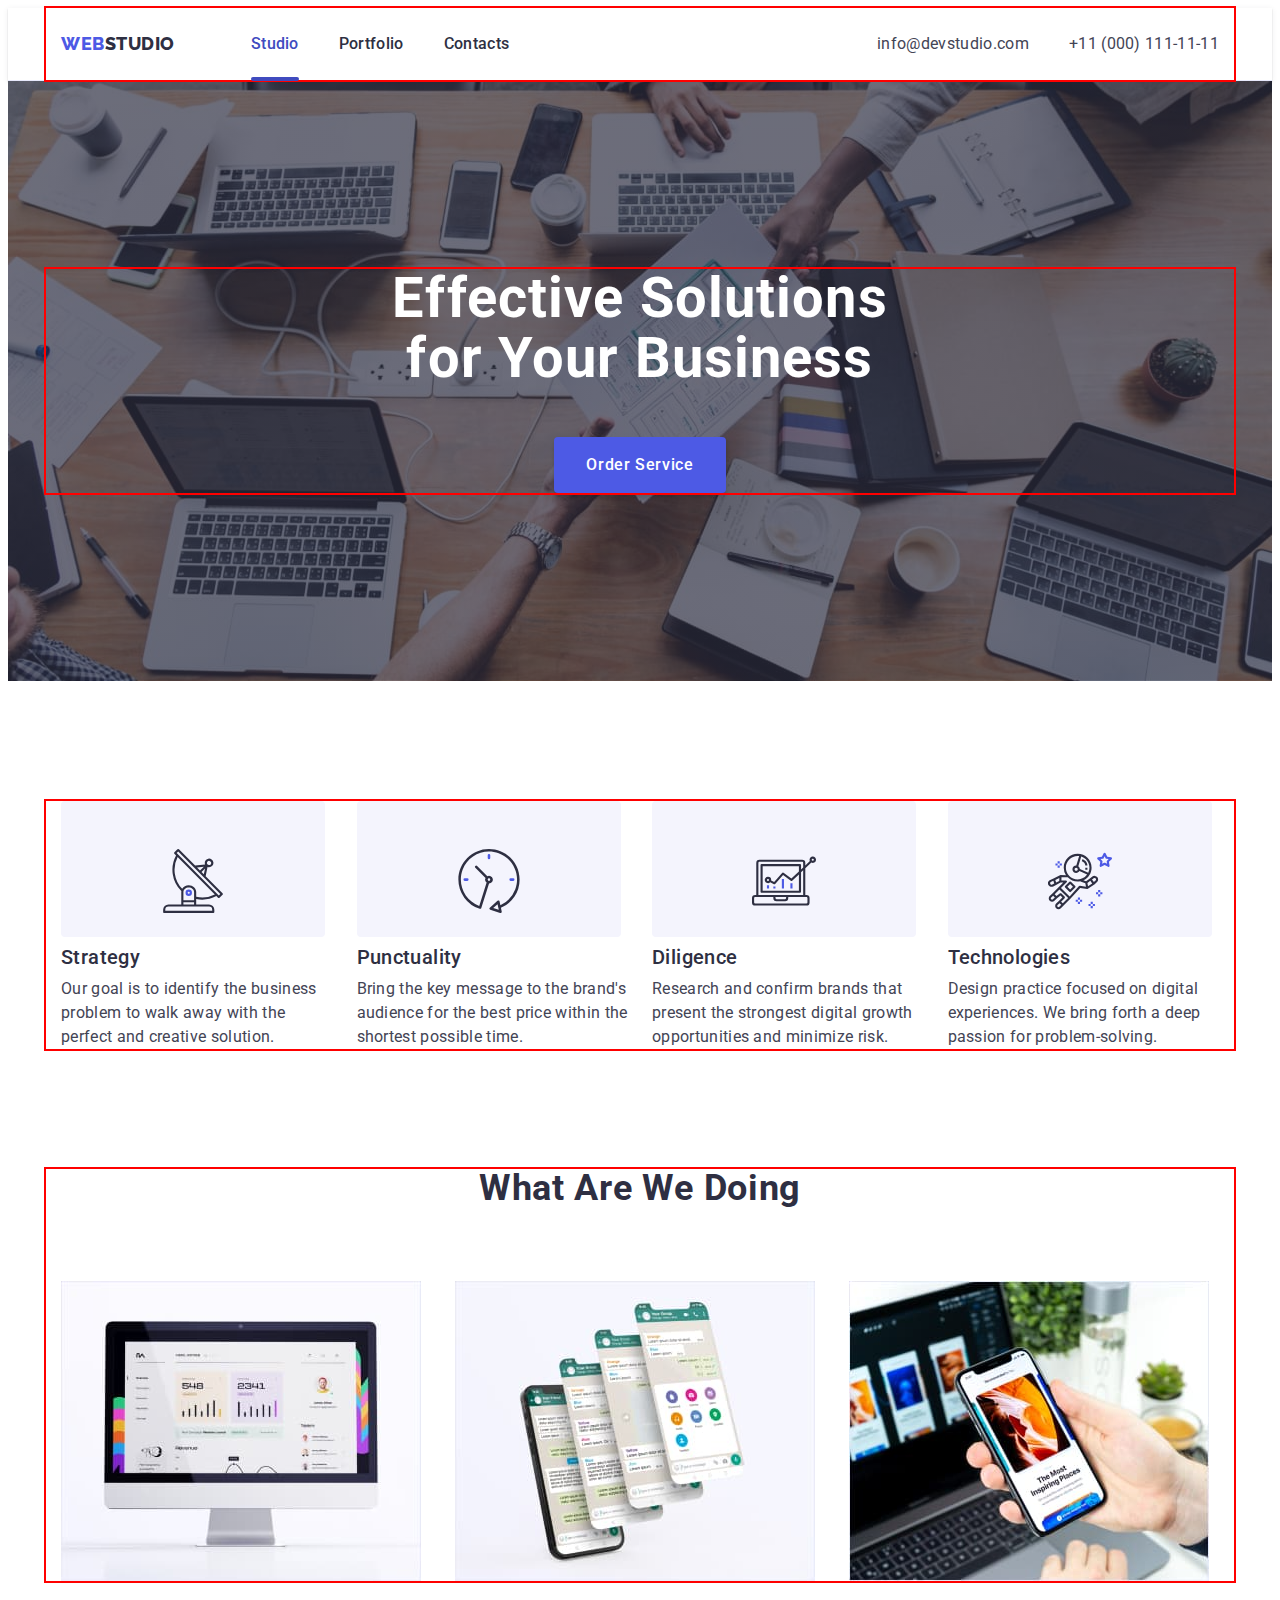
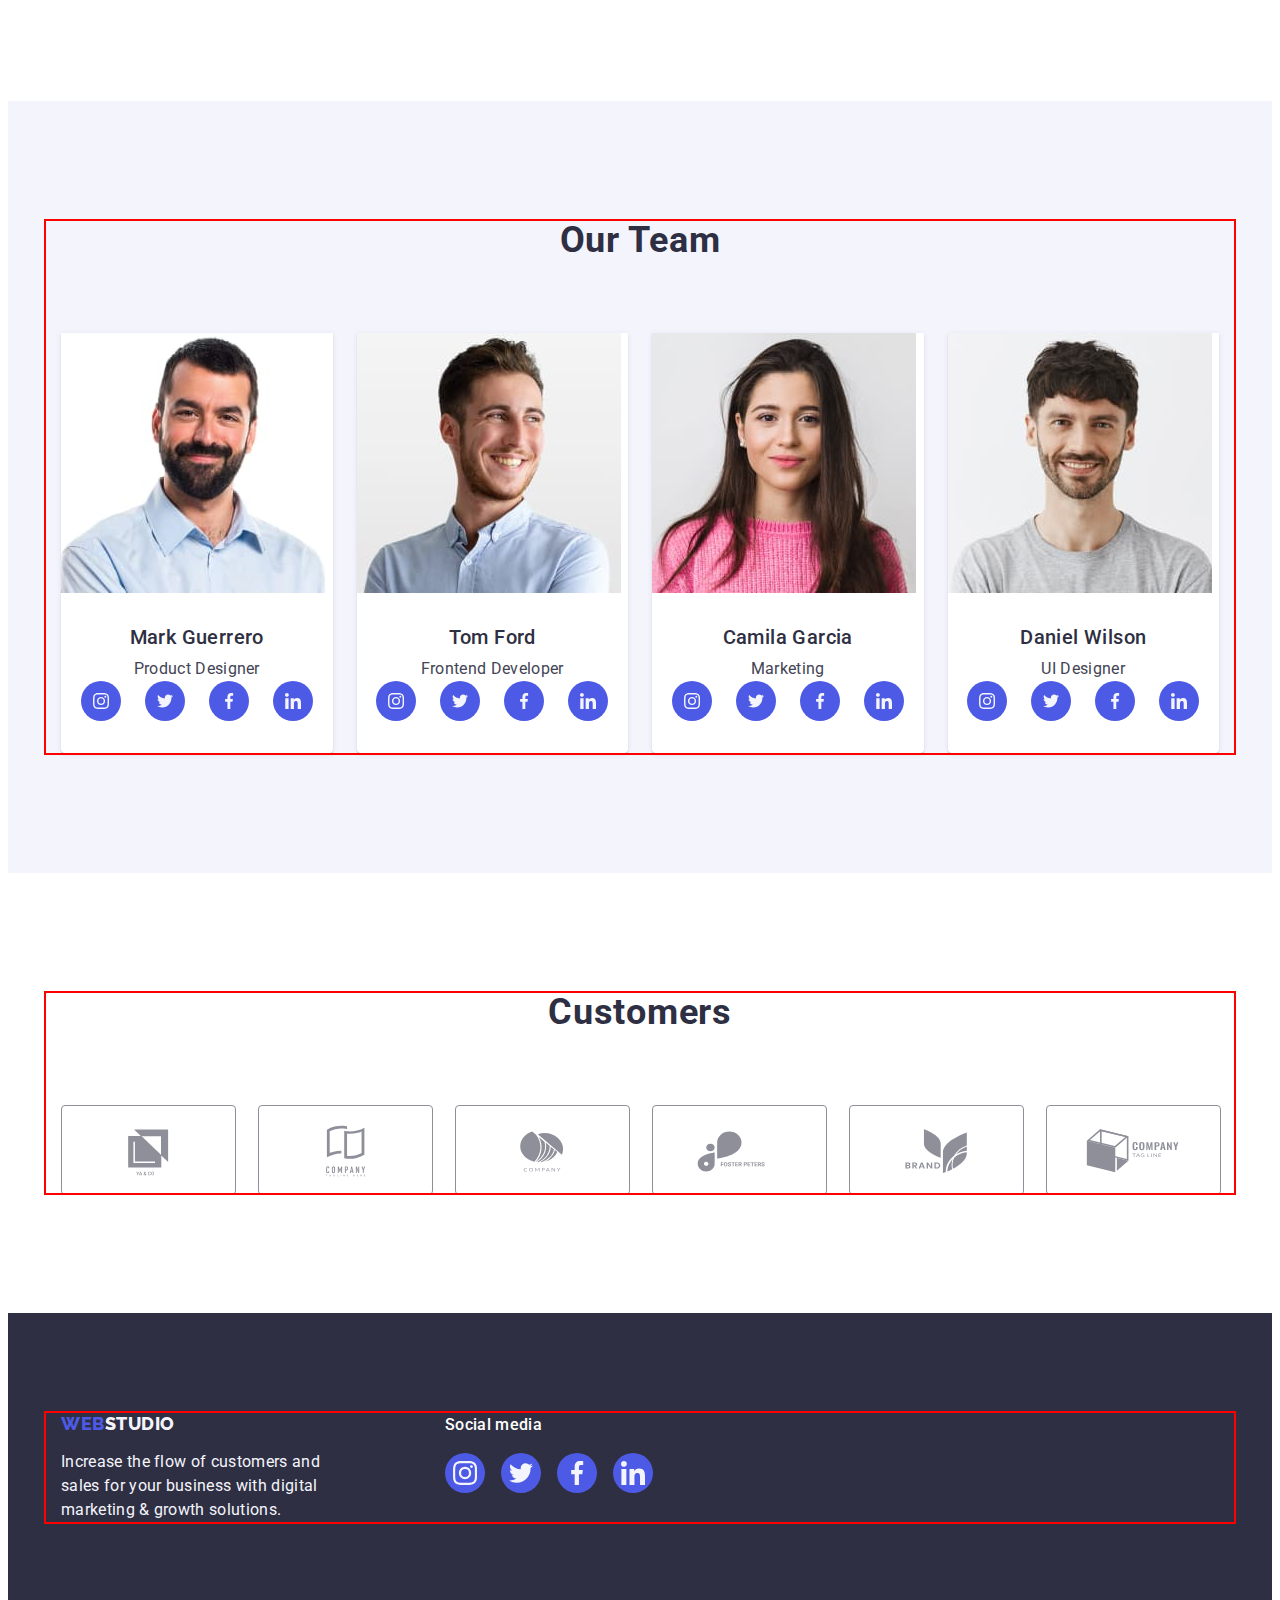
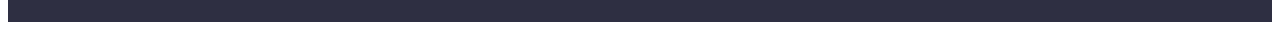
<file: index.html>
<!DOCTYPE html>
<html lang="en">
  <head>
    <meta charset="UTF-8" />
    <meta name="viewport" content="width=device-width, initial-scale=1.0" />
    <title>Studio</title>
    <link rel="preconnect" href="https://fonts.googleapis.com" />
    <link rel="preconnect" href="https://fonts.gstatic.com" crossorigin />
    <link
      href="https://fonts.googleapis.com/css2?family=Raleway:wght@800&family=Roboto:wght@400;500;700&display=swap"
      rel="stylesheet"
    />
    <link
      rel="stylesheet"
      href="https://cdnjs.cloudflare.com/ajax/libs/modern-normalize/2.0.0/modern-normalize.min.css"
      integrity="sha512-4xo8blKMVCiXpTaLzQSLSw3KFOVPWhm/TRtuPVc4WG6kUgjH6J03IBuG7JZPkcWMxJ5huwaBpOpnwYElP/m6wg=="
      crossorigin="anonymous"
      referrerpolicy="no-referrer"
    />
    <link rel="stylesheet" href="./css/styles.css" />
  </head>
  <body>
    <header class="header">
      <div class="container header-container">
        <nav class="header-nav">
          <a href="./index.html" class="logo-header link"
            >Web<span class="logo-studio">Studio</span></a
          >
          <ul class="header-list list">
            <li class="header-menu-item">
              <a href="./index.html" class="header-menu-link current link"
                ><span class="studio-page">Studio</span></a
              >
            </li>
            <li class="header-menu-item">
              <a href="./portfolio.html" class="header-menu-link link"
                >Portfolio</a
              >
            </li>
            <li class="header-menu-item">
              <a href="" class="header-menu-link link">Contacts</a>
            </li>
          </ul>
        </nav>
        <address class="contact">
          <ul class="contact-list list">
            <li class="contact-list-item">
              <a href="mailto:info@devstudio.com" class="contact-link-item link"
                >info@devstudio.com</a
              >
            </li>
            <li class="contact-list-item">
              <a href="tel:+110001111111" class="contact-link-item link"
                >+11 (000) 111-11-11</a
              >
            </li>
          </ul>
        </address>
      </div>
    </header>
    <main>
      <section class="hero">
        <div class="container hero-container">
          <h1 class="hero-title">Effective Solutions for Your Business</h1>
          <button type="button" class="hero-button" data-modal-open>
            Order Service
          </button>
        </div>
      </section>
      <section class="advantages">
        <div class="container advantages-container">
          <h2 class="visually-hidden">Advantages</h2>
          <ul class="advantages-list list">
            <li class="advantages-list-item">
              <div class="advantages-block">
                <svg class="advantages-icon" width="64" height="64">
                  <use href="./images/icons.svg#icon-antenna"></use>
                </svg>
              </div>
              <h3 class="advantages-subtitle subtitle">Strategy</h3>
              <p class="advantages-list-item-text text">
                Our goal is to identify the business problem to walk away with
                the perfect and creative solution.
              </p>
            </li>
            <li class="advantages-list-item">
              <div class="advantages-block">
                <svg class="advantages-icon" width="64" height="64">
                  <use href="./images/icons.svg#icon-clock"></use>
                </svg>
              </div>
              <h3 class="advantages-subtitle subtitle">Punctuality</h3>
              <p class="advantages-list-item-text text">
                Bring the key message to the brand's audience for the best price
                within the shortest possible time.
              </p>
            </li>
            <li class="advantages-list-item">
              <div class="advantages-block">
                <svg class="advantages-icon" width="64" height="64">
                  <use href="./images/icons.svg#icon-diagram"></use>
                </svg>
              </div>
              <h3 class="advantages-subtitle subtitle">Diligence</h3>
              <p class="advantages-list-item-text text">
                Research and confirm brands that present the strongest digital
                growth opportunities and minimize risk.
              </p>
            </li>
            <li class="advantages-list-item">
              <div class="advantages-block">
                <svg class="advantages-icon" width="64" height="64">
                  <use href="./images/icons.svg#icon-astronaut"></use>
                </svg>
              </div>
              <h3 class="advantages-subtitle subtitle">Technologies</h3>
              <p class="advantages-list-item-text text">
                Design practice focused on digital experiences. We bring forth a
                deep passion for problem-solving.
              </p>
            </li>
          </ul>
        </div>
      </section>
      <section class="work">
        <div class="container work-container">
          <h2 class="work-title">What are we doing</h2>
          <ul class="work-list list">
            <li class="work-list-item">
              <img src="./images/interface.jpg" width="360" alt="interface" />
            </li>
            <li class="work-list-item">
              <img
                src="./images/communication.jpg"
                width="360"
                alt="communication"
              />
            </li>
            <li class="work-list-item">
              <img
                src="./images/multiplatform.jpg"
                width="360"
                alt="multiplatform"
              />
            </li>
          </ul>
        </div>
      </section>
      <section class="team">
        <div class="container team-container">
          <h2 class="team-title">Our Team</h2>
          <ul class="team-list list">
            <li class="team-list-item">
              <img src="./images/mark.jpg" width="264" alt="mark" />
              <div class="team-card">
                <h3 class="team-list-item-title subtitle">Mark Guerrero</h3>
                <p class="team-list-item-text text">Product Designer</p>
                <ul class="team-link-list list">
                  <li class="team-link-item">
                    <a
                      class="team-link"
                      href=""
                      target="_blank"
                      rel="noopener noreferrer"
                    >
                      <svg class="team-icon" width="16" height="16">
                        <use href="./images/icons.svg#icon-instagram"></use>
                      </svg>
                    </a>
                  </li>
                  <li class="team-link-item">
                    <a
                      class="team-link"
                      href=""
                      target="_blank"
                      rel="noopener noreferrer"
                    >
                      <svg class="team-icon" width="16" height="16">
                        <use href="./images/icons.svg#icon-twitter"></use>
                      </svg>
                    </a>
                  </li>
                  <li class="team-link-item">
                    <a
                      class="team-link"
                      href=""
                      target="_blank"
                      rel="noopener noreferrer"
                    >
                      <svg class="team-icon" width="16" height="16">
                        <use href="./images/icons.svg#icon-facebook"></use>
                      </svg>
                    </a>
                  </li>
                  <li class="team-link-item">
                    <a
                      class="team-link"
                      href=""
                      target="_blank"
                      rel="noopener noreferrer"
                    >
                      <svg class="team-icon" width="16" height="16">
                        <use href="./images/icons.svg#icon-linkedin"></use>
                      </svg>
                    </a>
                  </li>
                </ul>
              </div>
            </li>
            <li class="team-list-item">
              <img src="./images/tom.jpg" width="264" alt="tom" />
              <div class="team-card">
                <h3 class="team-list-item-title subtitle">Tom Ford</h3>
                <p class="team-list-item-text text">Frontend Developer</p>
                <ul class="team-link-list list">
                  <li class="team-link-item">
                    <a
                      class="team-link"
                      href=""
                      target="_blank"
                      rel="noopener noreferrer"
                    >
                      <svg class="team-icon" width="16" height="16">
                        <use href="./images/icons.svg#icon-instagram"></use>
                      </svg>
                    </a>
                  </li>
                  <li class="team-link-item">
                    <a
                      class="team-link"
                      href=""
                      target="_blank"
                      rel="noopener noreferrer"
                    >
                      <svg class="team-icon" width="16" height="16">
                        <use href="./images/icons.svg#icon-twitter"></use>
                      </svg>
                    </a>
                  </li>
                  <li class="team-link-item">
                    <a
                      class="team-link"
                      href=""
                      target="_blank"
                      rel="noopener noreferrer"
                    >
                      <svg class="team-icon" width="16" height="16">
                        <use href="./images/icons.svg#icon-facebook"></use>
                      </svg>
                    </a>
                  </li>
                  <li class="team-link-item">
                    <a
                      class="team-link"
                      href=""
                      target="_blank"
                      rel="noopener noreferrer"
                    >
                      <svg class="team-icon" width="16" height="16">
                        <use href="./images/icons.svg#icon-linkedin"></use>
                      </svg>
                    </a>
                  </li>
                </ul>
              </div>
            </li>
            <li class="team-list-item">
              <img src="./images/camila.jpg" width="264" alt="camila" />
              <div class="team-card">
                <h3 class="team-list-item-title subtitle">Camila Garcia</h3>
                <p class="team-list-item-text text">Marketing</p>
                <ul class="team-link-list list">
                  <li class="team-link-item">
                    <a
                      class="team-link"
                      href=""
                      target="_blank"
                      rel="noopener noreferrer"
                    >
                      <svg class="team-icon" width="16" height="16">
                        <use href="./images/icons.svg#icon-instagram"></use>
                      </svg>
                    </a>
                  </li>
                  <li class="team-link-item">
                    <a
                      class="team-link"
                      href=""
                      target="_blank"
                      rel="noopener noreferrer"
                    >
                      <svg class="team-icon" width="16" height="16">
                        <use href="./images/icons.svg#icon-twitter"></use>
                      </svg>
                    </a>
                  </li>
                  <li class="team-link-item">
                    <a
                      class="team-link"
                      href=""
                      target="_blank"
                      rel="noopener noreferrer"
                    >
                      <svg class="team-icon" width="16" height="16">
                        <use href="./images/icons.svg#icon-facebook"></use>
                      </svg>
                    </a>
                  </li>
                  <li class="team-link-item">
                    <a
                      class="team-link"
                      href=""
                      target="_blank"
                      rel="noopener noreferrer"
                    >
                      <svg class="team-icon" width="16" height="16">
                        <use href="./images/icons.svg#icon-linkedin"></use>
                      </svg>
                    </a>
                  </li>
                </ul>
              </div>
            </li>
            <li class="team-list-item">
              <img src="./images/daniel.jpg" width="264" alt="daniel" />
              <div class="team-card">
                <h3 class="team-list-item-title subtitle">Daniel Wilson</h3>
                <p class="team-list-item-text text">UI Designer</p>
                <ul class="team-link-list list">
                  <li class="team-link-item">
                    <a
                      class="team-link"
                      href=""
                      target="_blank"
                      rel="noopener noreferrer"
                    >
                      <svg class="team-icon" width="16" height="16">
                        <use href="./images/icons.svg#icon-instagram"></use>
                      </svg>
                    </a>
                  </li>
                  <li class="team-link-item">
                    <a
                      class="team-link"
                      href=""
                      target="_blank"
                      rel="noopener noreferrer"
                    >
                      <svg class="team-icon" width="16" height="16">
                        <use href="./images/icons.svg#icon-twitter"></use>
                      </svg>
                    </a>
                  </li>
                  <li class="team-link-item">
                    <a
                      class="team-link"
                      href=""
                      target="_blank"
                      rel="noopener noreferrer"
                    >
                      <svg class="team-icon" width="16" height="16">
                        <use href="./images/icons.svg#icon-facebook"></use>
                      </svg>
                    </a>
                  </li>
                  <li class="team-link-item">
                    <a
                      class="team-link"
                      href=""
                      target="_blank"
                      rel="noopener noreferrer"
                    >
                      <svg class="team-icon" width="16" height="16">
                        <use href="./images/icons.svg#icon-linkedin"></use>
                      </svg>
                    </a>
                  </li>
                </ul>
              </div>
            </li>
          </ul>
        </div>
      </section>
      <section class="customers">
        <div class="container customers-container">
          <h2 class="customers-title">Customers</h2>
          <ul class="customers-list list">
            <li class="customers-list-item">
              <a class="customers-link" href="#">
                <svg class="customers-icon" width="104" height="56">
                  <use href="./images/icons.svg#icon-client-1"></use>
                </svg>
              </a>
            </li>
            <li class="customers-list-item">
              <a class="customers-link" href="#">
                <svg class="customers-icon" width="104" height="56">
                  <use href="./images/icons.svg#icon-client-2"></use>
                </svg>
              </a>
            </li>
            <li class="customers-list-item">
              <a class="customers-link" href="#">
                <svg class="customers-icon" width="104" height="56">
                  <use href="./images/icons.svg#icon-client-3"></use>
                </svg>
              </a>
            </li>
            <li class="customers-list-item">
              <a class="customers-link" href="#">
                <svg class="customers-icon" width="104" height="56">
                  <use href="./images/icons.svg#icon-client-4"></use>
                </svg>
              </a>
            </li>
            <li class="customers-list-item">
              <a class="customers-link" href="#">
                <svg class="customers-icon" width="104" height="56">
                  <use href="./images/icons.svg#icon-client-5"></use>
                </svg>
              </a>
            </li>
            <li class="customers-list-item">
              <a class="customers-link" href="#">
                <svg class="customers-icon" width="104" height="56">
                  <use href="./images/icons.svg#icon-client-6"></use>
                </svg>
              </a>
            </li>
          </ul>
        </div>
      </section>
    </main>
    <footer class="footer">
      <div class="container footer-container">
        <div class="footer-logo-par">
          <a href="./index.html" class="logo link"
            >Web<span class="logo-studio-footer">Studio</span></a
          >
          <p class="footer-text">
            Increase the flow of customers and sales for your business with
            digital marketing & growth solutions.
          </p>
        </div>
        <div class="footer-socials">
          <p class="footer-socials-text">Social media</p>
          <ul class="footer-list list">
            <li class="footer-list-item">
              <a href="" target="_blank" class="socials-icon link">
                <svg class="icons-footer" width="24" height="24">
                  <use href="./images/icons.svg#icon-instagram"></use>
                </svg>
              </a>
            </li>
            <li class="footer-list-item">
              <a href="" target="_blank" class="socials-icon link">
                <svg class="icons-footer" width="24" height="24">
                  <use href="./images/icons.svg#icon-twitter"></use>
                </svg>
              </a>
            </li>
            <li class="footer-list-item">
              <a href="" target="_blank" class="socials-icon link">
                <svg class="icons-footer" width="24" height="24">
                  <use href="./images/icons.svg#icon-facebook"></use>
                </svg>
              </a>
            </li>
            <li class="footer-list-item">
              <a href="" target="_blank" class="socials-icon link">
                <svg class="icons-footer" width="24" height="24">
                  <use href="./images/icons.svg#icon-linkedin"></use>
                </svg>
              </a>
            </li>
          </ul>
        </div>
      </div>
    </footer>
    <div class="backdrop is-hidden" data-modal>
      <div class="modal">
        <button type="button" class="modal-close-btn" data-modal-close>
          <svg class="icon-modal" width="8" height="8">
            <use href="./images/icons.svg#icon-close"></use>
          </svg>
        </button>
      </div>
    </div>
    <script src="./js/modal.js"></script>
  </body>
</html>
</file>
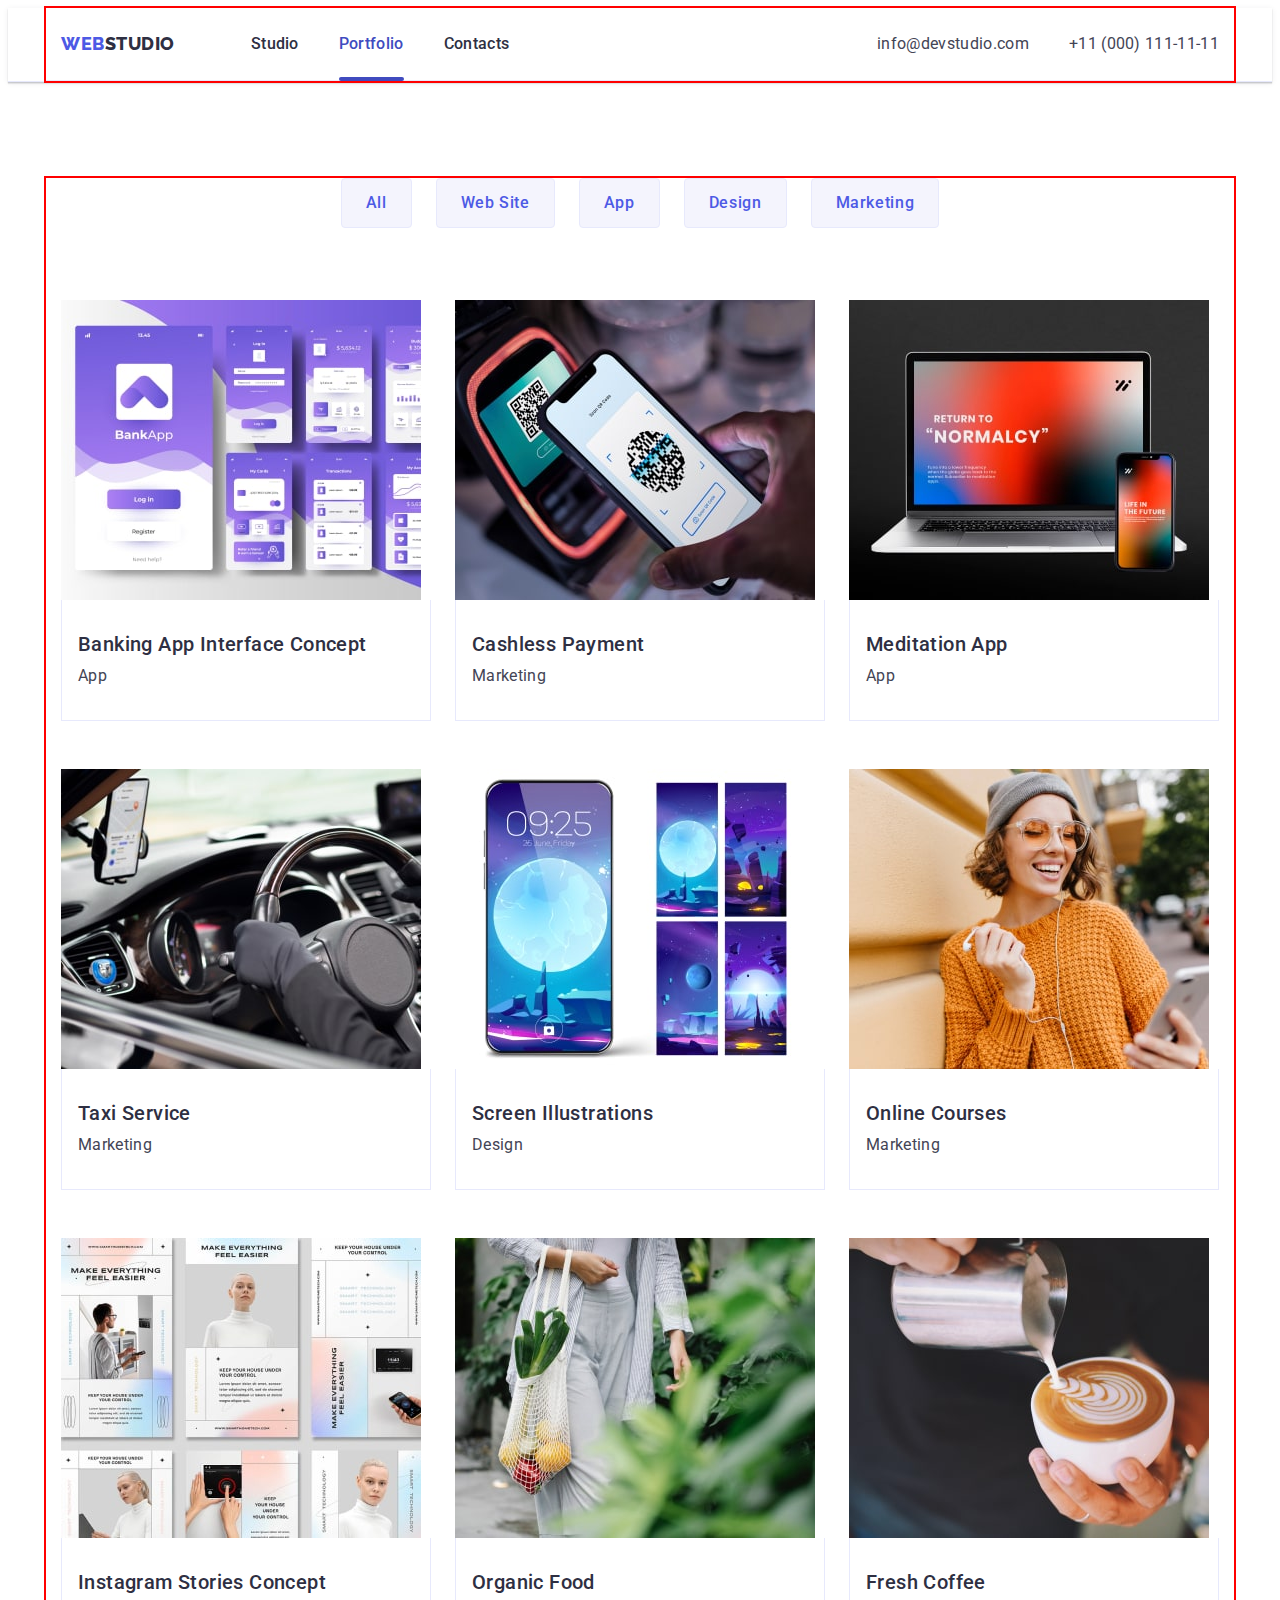
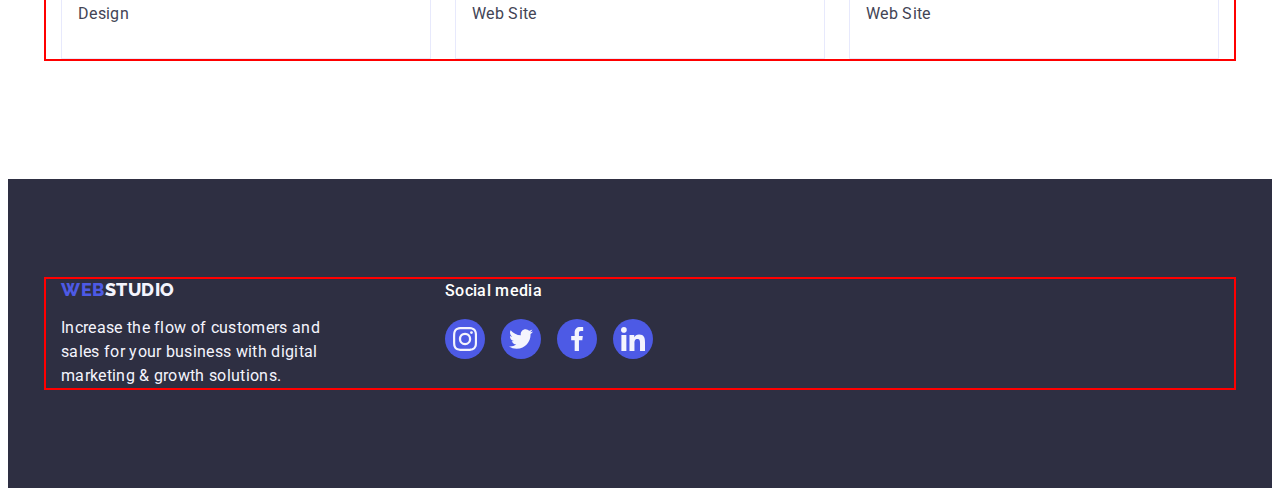
<file: portfolio.html>
<!DOCTYPE html>
<html lang="en">
  <head>
    <meta charset="UTF-8" />
    <meta name="viewport" content="width=device-width, initial-scale=1.0" />
    <title>Portfolio</title>
    <link rel="preconnect" href="https://fonts.googleapis.com" />
    <link rel="preconnect" href="https://fonts.gstatic.com" crossorigin />
    <link
      href="https://fonts.googleapis.com/css2?family=Raleway:wght@800&family=Roboto:wght@400;500;700&display=swap"
      rel="stylesheet"
    />
    <link
      rel="stylesheet"
      href="https://cdnjs.cloudflare.com/ajax/libs/modern-normalize/2.0.0/modern-normalize.min.css"
      integrity="sha512-4xo8blKMVCiXpTaLzQSLSw3KFOVPWhm/TRtuPVc4WG6kUgjH6J03IBuG7JZPkcWMxJ5huwaBpOpnwYElP/m6wg=="
      crossorigin="anonymous"
      referrerpolicy="no-referrer"
    />
    <link rel="stylesheet" href="./css/styles.css" />
  </head>
  <body>
    <header class="header">
      <div class="container header-container portfolio-container">
        <nav class="header-nav">
          <a href="./index.html" class="logo-header link"
            >Web<span class="logo-studio">Studio</span></a
          >
          <ul class="header-list list">
            <li class="header-menu-item">
              <a href="./index.html" class="header-menu-link link"
                ><span class="studio-page">Studio</span></a
              >
            </li>
            <li class="header-menu-item">
              <a href="./portfolio.html" class="header-menu-link current link"
                >Portfolio</a
              >
            </li>
            <li class="header-menu-item">
              <a href="" class="header-menu-link link">Contacts</a>
            </li>
          </ul>
        </nav>
        <address class="contact">
          <ul class="contact-list list">
            <li class="contact-list-item">
              <a href="mailto:info@devstudio.com" class="contact-link-item link"
                >info@devstudio.com</a
              >
            </li>
            <li class="contact-list-item">
              <a href="tel:+110001111111" class="contact-link-item link"
                >+11 (000) 111-11-11</a
              >
            </li>
          </ul>
        </address>
      </div>
    </header>
    <main>
      <section class="filter">
        <div class="container">
          <h1 class="filters-title visually-hidden">Filters</h1>
          <ul class="filter-list list">
            <li class="filter-list-item">
              <button class="filter-list-button" type="button">All</button>
            </li>
            <li class="filter-list-item">
              <button class="filter-list-button" type="button">Web Site</button>
            </li>
            <li class="filter-list-item">
              <button class="filter-list-button" type="button">App</button>
            </li>
            <li class="filter-list-item">
              <button class="filter-list-button" type="button">Design</button>
            </li>
            <li class="filter-list-item">
              <button class="filter-list-button" type="button">
                Marketing
              </button>
            </li>
          </ul>
          <ul class="list cards-list">
            <li class="cards-list-item">
              <a class="cards-list-link link" href="">
                <div class="port-item">
                  <img
                    src="./images/banking-app-interface.jpg"
                    alt="Banking App Interface Concept"
                    width="360"
                    height="300"
                  />
                  <p class="over-text">
                    14 Stylish and User-Friendly App Design Concepts · Task
                    Manager App · Calorie Tracker App · Exotic Fruit Ecommerce
                    App · Cloud Storage App
                  </p>
                </div>
                <div class="wrapper_card">
                  <h2 class="cards-title subtitle">
                    Banking App Interface Concept
                  </h2>
                  <p class="cards-list-text text">App</p>
                </div>
              </a>
            </li>
            <li class="cards-list-item">
              <a class="cards-list-link link" href="">
                <div class="port-item">
                  <img
                    src="./images/cashless-payment.jpg"
                    alt="Cashless Payment"
                    width="360"
                    height="300"
                  />
                  <p class="over-text">
                    14 Stylish and User-Friendly App Design Concepts · Task
                    Manager App · Calorie Tracker App · Exotic Fruit Ecommerce
                    App · Cloud Storage App
                  </p>
                </div>
                <div class="wrapper_card">
                  <h2 class="cards-title subtitle">Cashless Payment</h2>
                  <p class="cards-list-text text">Marketing</p>
                </div>
              </a>
            </li>
            <li class="cards-list-item">
              <a class="cards-list-link link" href="">
                <div class="port-item">
                  <img
                    src="./images/meditation-app.jpg"
                    alt="Meditation App"
                    width="360"
                    height="300"
                  />
                  <p class="over-text">
                    14 Stylish and User-Friendly App Design Concepts · Task
                    Manager App · Calorie Tracker App · Exotic Fruit Ecommerce
                    App · Cloud Storage App
                  </p>
                </div>
                <div class="wrapper_card">
                  <h2 class="cards-title subtitle">Meditation App</h2>
                  <p class="cards-list-text text">App</p>
                </div>
              </a>
            </li>
            <li class="cards-list-item">
              <a class="cards-list-link link" href="">
                <div class="port-item">
                  <img
                    src="./images/taxi-service.jpg"
                    alt="Taxi Service"
                    width="360"
                    height="300"
                  />
                  <p class="over-text">
                    14 Stylish and User-Friendly App Design Concepts · Task
                    Manager App · Calorie Tracker App · Exotic Fruit Ecommerce
                    App · Cloud Storage App
                  </p>
                </div>
                <div class="wrapper_card">
                  <h2 class="cards-title subtitle">Taxi Service</h2>
                  <p class="cards-list-text text">Marketing</p>
                </div>
              </a>
            </li>
            <li class="cards-list-item">
              <a class="cards-list-link link" href="">
                <div class="port-item">
                  <img
                    src="./images/screen-illustrarions.jpg"
                    width="360"
                    height="300"
                    alt="Screen Illustrations"
                  />
                  <p class="over-text">
                    14 Stylish and User-Friendly App Design Concepts · Task
                    Manager App · Calorie Tracker App · Exotic Fruit Ecommerce
                    App · Cloud Storage App
                  </p>
                </div>
                <div class="wrapper_card">
                  <h2 class="cards-title subtitle">Screen Illustrations</h2>
                  <p class="cards-list-text text">Design</p>
                </div>
              </a>
            </li>
            <li class="cards-list-item">
              <a class="cards-list-link link" href="">
                <div class="port-item">
                  <img
                    src="./images/online-courses.jpg"
                    alt="Online Courses"
                    width="360"
                    height="300"
                  />
                  <p class="over-text">
                    14 Stylish and User-Friendly App Design Concepts · Task
                    Manager App · Calorie Tracker App · Exotic Fruit Ecommerce
                    App · Cloud Storage App
                  </p>
                </div>
                <div class="wrapper_card">
                  <h2 class="cards-title subtitle">Online Courses</h2>
                  <p class="cards-list-text text">Marketing</p>
                </div>
              </a>
            </li>
            <li class="cards-list-item">
              <a class="cards-list-link link" href="">
                <div class="port-item">
                  <img
                    src="./images/instagram-stories-concept.jpg"
                    width="360"
                    height="300"
                    alt="Instagram Stories Concept"
                  />
                  <p class="over-text">
                    14 Stylish and User-Friendly App Design Concepts · Task
                    Manager App · Calorie Tracker App · Exotic Fruit Ecommerce
                    App · Cloud Storage App
                  </p>
                </div>
                <div class="wrapper_card">
                  <h2 class="cards-title subtitle">
                    Instagram Stories Concept
                  </h2>
                  <p class="cards-list-text text">Design</p>
                </div>
              </a>
            </li>
            <li class="cards-list-item">
              <a class="cards-list-link link" href="">
                <div class="port-item">
                  <img
                    src="./images/organic-food.jpg"
                    alt="Organic Food"
                    width="360"
                    height="300"
                  />
                  <p class="over-text">
                    14 Stylish and User-Friendly App Design Concepts · Task
                    Manager App · Calorie Tracker App · Exotic Fruit Ecommerce
                    App · Cloud Storage App
                  </p>
                </div>
                <div class="wrapper_card">
                  <h2 class="cards-title subtitle">Organic Food</h2>
                  <p class="cards-list-text text">Web Site</p>
                </div>
              </a>
            </li>
            <li class="cards-list-item">
              <a class="cards-list-link link" href="">
                <div class="port-item">
                  <img
                    src="./images/fresh-coffee.jpg"
                    alt="Fresh Coffee"
                    width="360"
                    height="300"
                  />
                  <p class="over-text">
                    14 Stylish and User-Friendly App Design Concepts · Task
                    Manager App · Calorie Tracker App · Exotic Fruit Ecommerce
                    App · Cloud Storage App
                  </p>
                </div>
                <div class="wrapper_card">
                  <h2 class="cards-title subtitle">Fresh Coffee</h2>
                  <p class="cards-list-text text">Web Site</p>
                </div>
              </a>
            </li>
          </ul>
        </div>
      </section>
    </main>
    <footer class="footer">
      <div class="container footer-container">
        <div class="footer-logo-par">
          <a href="./index.html" class="logo link"
            >Web<span class="logo-studio-footer">Studio</span></a
          >
          <p class="footer-text">
            Increase the flow of customers and sales for your business with
            digital marketing & growth solutions.
          </p>
        </div>
        <div class="footer-socials">
          <p class="footer-socials-text">Social media</p>
          <ul class="footer-list list">
            <li class="footer-list-item">
              <a href="" target="_blank" class="socials-icon link">
                <svg class="icons-footer" width="24" height="24">
                  <use href="./images/icons.svg#icon-instagram"></use>
                </svg>
              </a>
            </li>
            <li class="footer-list-item">
              <a href="" target="_blank" class="socials-icon link">
                <svg class="icons-footer" width="24" height="24">
                  <use href="./images/icons.svg#icon-twitter"></use>
                </svg>
              </a>
            </li>
            <li class="footer-list-item">
              <a href="" target="_blank" class="socials-icon link">
                <svg class="icons-footer" width="24" height="24">
                  <use href="./images/icons.svg#icon-facebook"></use>
                </svg>
              </a>
            </li>
            <li class="footer-list-item">
              <a href="" target="_blank" class="socials-icon link">
                <svg class="icons-footer" width="24" height="24">
                  <use href="./images/icons.svg#icon-linkedin"></use>
                </svg>
              </a>
            </li>
          </ul>
        </div>
      </div>
    </footer>
  </body>
</html>
</file>
<file: css/styles.css>
:root {
  --navyblue: #2e2f42;
  --iris: #4d5ae5;
  --slate: #434455;
  --white: #fff;
  --ocean: #404bbf;
  --cloud: #f4f4fd;
  --cornflower: #e7e9fc;
  --light-slate: #8e8f99;
  --navyblue-modal: rgba(46, 47, 66, 0.4);
  --dairy: #fcfcfc;
}

p,
h1,
h2,
h3,
h4,
h5,
h6 {
  margin-top: 0;
  margin-bottom: 0;
}
ul,
ol {
  margin-top: 0;
  margin-bottom: 0;
  padding-left: 0;
}

img {
  display: block;
}
.container {
  width: 100%;
  max-width: 1158px;
  padding-left: 15px;
  padding-right: 15px;
  margin: 0 auto;
  outline: 2px solid red;
}
.visually-hidden {
  position: absolute;
  width: 1px;
  height: 1px;
  margin: -1px;
  border: 0;
  padding: 0;
  white-space: nowrap;
  clip-path: inset(100%);
  clip: rect(0 0 0 0);
  overflow: hidden;
}

body {
  font-family: Roboto, sans-serif;
  color: var(--slate);
  background-color: var(--white);
}

.logo {
  color: var(--iris, #4d5ae5);
  font-size: 18px;
  font-family: Raleway, sans-serif;
  font-style: normal;
  font-weight: 800;
  line-height: 1.17;
  letter-spacing: 0.03em;
  text-transform: uppercase;
  margin-right: 76px;
  display: inline-block;
  margin-bottom: 16px;
}

.logo-header {
  color: var(--iris, #4d5ae5);
  font-size: 18px;
  font-family: Raleway, sans-serif;
  font-style: normal;
  font-weight: 800;
  line-height: 1.17;
  letter-spacing: 0.03em;
  text-transform: uppercase;
  margin-right: 76px;
  display: inline-block;
}
.list {
  list-style-type: none;
}

.link {
  text-decoration: none;
}

.subtitle {
  color: var(--navyblue);
  font-size: 20px;
  font-weight: 500;
  line-height: 1.2;
  letter-spacing: 0.02em;
}

.text {
  color: var(--slate);
  font-size: 16px;
  font-weight: 400;
  line-height: 1.5;
  letter-spacing: 0.02em;
}

/**-----HEADER----- */

.header {
  border-bottom: 1px solid var(--cornflower);
  box-shadow: 0px 2px 1px rgba(46, 47, 66, 0.08),
    0px 1px 1px rgba(46, 47, 66, 0.16), 0px 1px 6px rgba(46, 47, 66, 0.08);
}

.logo-studio {
  color: var(--navyblue);
  font-size: 18px;
  font-family: Raleway, sans-serif;
  font-weight: 800;
  line-height: 1.16;
  letter-spacing: 0.03em;
  text-transform: uppercase;
}

.header-container {
  align-items: center;
  display: flex;
}

.header-nav {
  display: flex;
  align-items: center;
}

.header-list {
  display: flex;
  gap: 40px;
}

.contact-list {
  display: flex;
  gap: 40px;
}

.header-menu-link {
  display: block;
  padding: 24px 0;
  color: var(--navyblue);
  font-size: 16px;
  font-family: Roboto, sans-serif;
  font-weight: 500;
  line-height: 1.5;
  letter-spacing: 0.02em;
  transition: color 250ms cubic-bezier(0.4, 0, 0.2, 1);
}

.header-menu-item {
}

.current {
  position: relative;
  color: var(--ocean);
}

.current::after {
  content: "";
  position: absolute;
  bottom: -1px;
  left: 0;
  width: 100%;
  height: 4px;
  background-color: var(--ocean);
  border-radius: 2px;
}

.contact {
  font-style: normal;
  margin-left: auto;
}

.contact-list-item {
  color: var(--slate);
  font-size: 16px;
  font-family: Roboto, sans-serif;
  font-weight: 400;
  line-height: 1.5;
  letter-spacing: 0.02em;
  transition: color 250ms cubic-bezier(0.4, 0, 0.2, 1);
}
.contact-link-item {
  padding: 24px 0;
  color: var(--slate);
  font-size: 16px;
  font-family: Roboto, sans-serif;
  font-weight: 400;
  line-height: 1.5;
  letter-spacing: 0.02em;
  transition: color 250ms cubic-bezier(0.4, 0, 0.2, 1);
}

.header-menu-link:hover,
.header-menu-link:focus {
  color: var(--ocean);
}

.contact-list-item:hover,
.contact-list-item:focus {
  color: var(--ocean);
}

/**-----HERO----- */

.hero {
  padding: 188px 0;
  background-position: center;
  background-size: cover;
  background-color: var(--navyblue);
  background-image: linear-gradient(
      180deg,
      rgba(46, 47, 66, 0.7),
      rgba(46, 47, 66, 0.7)
    ),
    url(../images/people-office.jpg);
  background-repeat: no-repeat;
  max-width: 1440px;
  margin: 0 auto;
}

.hero-container {
}

.hero-title {
  max-width: 496px;
  color: var(--white);
  font-size: 56px;
  font-weight: 700;
  line-height: 1.07;
  letter-spacing: 0.02em;
  text-align: center;
  margin: 0 auto 48px;
}

.hero-button {
  display: block;
  color: var(--white);
  font-size: 16px;
  font-weight: 500;
  line-height: 1.5;
  letter-spacing: 0.04em;
  background: var(--iris);
  cursor: pointer;
  margin: 0 auto;
  border-radius: 4px;
  box-shadow: 0px 4px 4px 0px rgba(0, 0, 0, 0.15);
  font-family: "Roboto", sans-serif;
  padding: 16px 32px;
  min-width: 169px;
  height: 56px;
  border: none;
  transition: background-color 250ms cubic-bezier(0.4, 0, 0.2, 1);
}

.hero-button:hover,
.hero-button:focus {
  background-color: var(--ocean);
}

/**-----ADVANTAGES----- */
.advantages {
  padding: 120px 0;
}
.advantages-container {
}

.advantages-list {
  display: flex;
  gap: 24px;
}
.advantages-block {
  width: 264px;
  height: 112px;
  border-radius: 4px;
  background: var(--cloud);
  display: flex;
  text-align: center;
  justify-content: center;
  align-items: center;
  padding-top: 24px;
  margin-bottom: 8px;
}
.advantages-icon {
}
.advantages-list-item {
  width: calc((100% - 24px * 3) / 4);
}
.advantages-list-item-text {
}
.advantages-title {
  margin-bottom: 8px;
}
.advantages-subtitle {
  margin-bottom: 8px;
}

/**-----WORK----- */

.work-container {
}

.work {
  padding-top: 0px;
  padding-bottom: 120px;
  background-color: var(--white);
}

.work-title {
  color: var(--navyblue);
  text-align: center;
  font-size: 36px;
  font-weight: 700;
  line-height: 1.11;
  letter-spacing: 0.02em;
  text-transform: capitalize;
  margin-bottom: 72px;
}
.work-list {
  display: flex;
  gap: 24px;
}
.work-list-item {
  width: calc((100% - 24px * 2) / 3);
}

/**-----TEAM----- */

.team {
  padding: 120px 0;
  background-color: var(--cloud);
}

.team-title {
  color: var(--navyblue);
  text-align: center;
  font-size: 36px;
  font-family: Roboto;
  font-style: normal;
  font-weight: 700;
  line-height: 1.11;
  letter-spacing: 0.02em;
  text-transform: capitalize;
  margin-bottom: 72px;
}
.team-list {
  display: flex;
  gap: 24px;
}

.team-list-item {
  box-shadow: 0px 1px 6px rgba(46, 47, 66, 0.08),
    0px 1px 1px rgba(46, 47, 66, 0.16), 0px 2px 1px rgba(46, 47, 66, 0.08);
  border-radius: 0px 0px 4px 4px;
  background-color: var(--white);
  width: calc((100% - 24px * 3) / 4);
}
.team-card {
  padding: 32px 0;
  text-align: center;
}
.team-list-item-text {
  text-align: center;
}
.team-list-item-title {
  margin-bottom: 8px;
}

.team-link-list {
  display: flex;
  align-items: center;
  justify-content: center;
  gap: 24px;
}

.team-link-item {
  width: 40px;
  height: 40px;
}
.team-link {
  width: 100%;
  height: 100%;
  background-color: var(--iris);
  border-radius: 50%;
  display: flex;
  align-items: center;
  justify-content: center;
  transition: background-color 250ms cubic-bezier(0.4, 0, 0.2, 1);
}

.team-icon {
  fill: var(--cloud);
}

.team-link:is(:hover, :focus) {
  background-color: var(--ocean);
}

/**-----CUSTOMERS----- */
.customers {
  padding: 120px 0 120px;
  background-color: var(--white);
}

.customers-title {
  color: var(--navyblue);
  text-align: center;
  font-size: 36px;
  font-weight: 700;
  line-height: 1.11;
  letter-spacing: 0.02em;
  text-transform: capitalize;
  margin-bottom: 72px;
}

.customers-list {
  display: flex;
  gap: 24px;
  align-items: center;
  justify-content: center;
}

.customers-list-item {
  height: 88px;
  width: calc((100% - 120px) / 6);
}

.customers-link {
  width: 100%;
  height: 100%;
  display: flex;
  align-items: center;
  justify-content: center;

  border-radius: 4px;
  border: 1px solid #8e8f99;
  color: #8e8f99;
  border-color: var(--light-slate);
  transition: border-color 250ms cubic-bezier(0.4, 0, 0.2, 1),
    color 250ms cubic-bezier(0.4, 0, 0.2, 1);
}

.customers-icon {
  fill: currentColor;
}

.customers-link:hover,
.customers-link:focus {
  color: var(--ocean);
  border-color: var(--ocean);
}

/**-----FOOTER----- */

.footer {
  padding: 100px 0;
  background: var(--navyblue);
}
.footer-container {
  flex-direction: row;
  display: flex;
  align-items: baseline;
}
.footer-logo-par {
  margin-right: 120px;
}
.logo-studio-footer {
  color: var(--cloud);
  font-size: 18px;
  font-family: Raleway;
  font-weight: 800;
  line-height: 1.17;
  letter-spacing: 0.03em;
  text-transform: uppercase;
}
.footer-text {
  color: var(--cloud);
  font-size: 16px;
  line-height: 1.5;
  letter-spacing: 0.02em;
  max-width: 264px;
}
.footer-socials-text {
  color: var(--white);
  font-size: 16px;
  font-style: normal;
  font-weight: 500;
  line-height: 1.5;
  letter-spacing: 0.02em;
  margin-bottom: 16px;
}

.footer-list {
  display: flex;
  gap: 16px;
}

.footer-list-item {
  width: 40px;
  height: 40px;
}

.socials-icon {
  width: 100%;
  height: 100%;
  background-color: var(--iris);
  border-radius: 50%;
  display: flex;
  align-items: center;
  justify-content: center;
  transition: background-color 250ms cubic-bezier(0.4, 0, 0.2, 1);
}
.icons-footer {
  fill: var(--cloud);
}

.socials-icon:is(:hover, :focus) {
  background-color: rgba(49, 208, 170, 1);
}
.footer-list-item:is(:hover, :focus) {
  fill: var(--white);
}

/**-----PORTFOLIO.HTML----- */

/**-----HEADER-PORTFOLIO----- */

.portfolio-container {
  border-bottom: 1px solid var(--cornflower);
}

/**-----FILTER----- */

.filter {
  padding: 96px 0 120px 0;
  width: 100%;
}
.filter-list-button {
  color: var(--iris);
  text-align: center;
  font-size: 16px;
  font-family: Roboto, sans-serif;
  font-weight: 500;
  line-height: 1.5;
  letter-spacing: 0.04em;
  cursor: pointer;
  background: var(--cloud);
  padding: 12px 24px;
  border: 1px solid var(--cornflower);
  border-radius: 4px;
  transition: color 250ms cubic-bezier(0.4, 0, 0.2, 1),
    background-color 250ms cubic-bezier(0.4, 0, 0.2, 1),
    border-color 250ms cubic-bezier(0.4, 0, 0.2, 1),
    box-shadow 250ms cubic-bezier(0.4, 0, 0.2, 1);
}

.filter-list-button:hover,
.filter-list-button:focus {
  border: 1px solid transparent;
  background: var(--ocean);
  color: var(--white);
  text-align: center;
  font-size: 16px;
  font-family: Roboto;
  font-weight: 500;
  line-height: 1.5;
  letter-spacing: 0.04em;
  box-shadow: 0px 3px 1px rgba(0, 0, 0, 0.1), 0px 2px 1px rgba(0, 0, 0, 0.08),
    0px 2px 2px rgba(0, 0, 0, 0.12);
}

.filter-container {
}

.filter-list {
  display: flex;
  row-gap: 48px;
  display: flex;
  justify-content: center;
  margin-bottom: 72px;
  gap: 24px;
}
.filter-list-item {
}
/**-----CARDS----- */

.cards-title {
  font-weight: 500;
  font-size: 20px;
  line-height: 1.2;
  margin-bottom: 8px;
  letter-spacing: 0.02em;
  color: var(--navyblue);
}

.cards-list {
  display: flex;
  flex-wrap: wrap;
  column-gap: 24px;
  row-gap: 48px;
}

.cards-list-item {
  width: calc((100% - 48px) / 3);
}

.cards-list-link {
  display: block;
  transition: box-shadow 250ms cubic-bezier(0.4, 0, 0.2, 1);
}

.cards-list-link:is(:hover, :focus) {
  box-shadow: 0px 1px 6px rgba(46, 47, 66, 0.08),
    0px 1px 1px rgba(46, 47, 66, 0.16), 0px 2px 1px rgba(46, 47, 66, 0.08);
}

.cards-list-link:is(:hover, :focus) .over-text {
  transform: translateY(0%);
}
.wrapper_card {
  padding: 32px 16px;
  border: 1px solid #e7e9fc;
  border-top: none;
}

.port-item {
  position: relative;
  overflow: hidden;
}

.over-text {
  position: absolute;
  height: 100%;
  padding: 40px 32px;
  top: 0;
  font-size: 16px;
  line-height: 1.5;
  font-weight: 400;
  letter-spacing: 0.02em;
  color: var(--cloud);
  background-color: var(--iris);
  transform: translateY(100%);
  transition: transform 250ms cubic-bezier(0.4, 0, 0.2, 1);
}

.cards-list-text {
  width: 100%;
  height: 100%;
  font-size: 16px;
  line-height: 1.5;
  letter-spacing: 0.02em;
  color: var(--slate);
}

/**-----MODAL----- */

.backdrop {
  width: 100%;
  height: 100%;
  position: fixed;
  top: 0;
  left: 0;
  background-color: var(--navyblue-modal);
  transition: opacity 250ms cubic-bezier(0.4, 0, 0.2, 1),
    visibility 250ms cubic-bezier(0.4, 0, 0.2, 1);
}

.modal {
  width: 408px;
  min-height: 584px;
  background-color: var(--dairy);
  border-radius: 4px;
  box-shadow: 0px 2px 1px 0px rgba(0, 0, 0, 0.2),
    0px 1px 3px 0px rgba(0, 0, 0, 0.12), 0px 1px 1px 0px rgba(0, 0, 0, 0.14);
  position: absolute;
  top: 50%;
  left: 50%;
  transform: translate(-50%, -50%) scale(1);
  transition: transform 250ms cubic-bezier(0.4, 0, 0.2, 1);
}

.backdrop.is-hidden .modal {
  transform: translate(-50%, -50%) scale(5);
}

.modal-close-btn {
  display: flex;
  align-items: center;
  justify-content: center;
  width: 24px;
  height: 24px;
  border-radius: 50%;
  top: 24px;
  right: 24px;
  position: absolute;
  padding: 0;
  background-color: #e7e9fc;
  border: 1px solid rgba(0, 0, 0, 0.1);
  cursor: pointer;
  transition: background-color 250ms cubic-bezier(0.4, 0, 0.2, 1),
    border 250ms cubic-bezier(0.4, 0, 0.2, 1);
}

.icon-modal {
  transition: fill 250ms cubic-bezier(0.4, 0, 0.2, 1);
}

.modal-close-btn:hover,
.modal-close-btn:focus {
  background-color: #404bbf;
  border: none;
}

.modal-close-btn:hover .icon-modal,
.modal-close-btn:focus .icon-modal {
  fill: #ffffff;
}

.is-hidden {
  opacity: 0;
  visibility: hidden;
  pointer-events: none;
}
</file>
